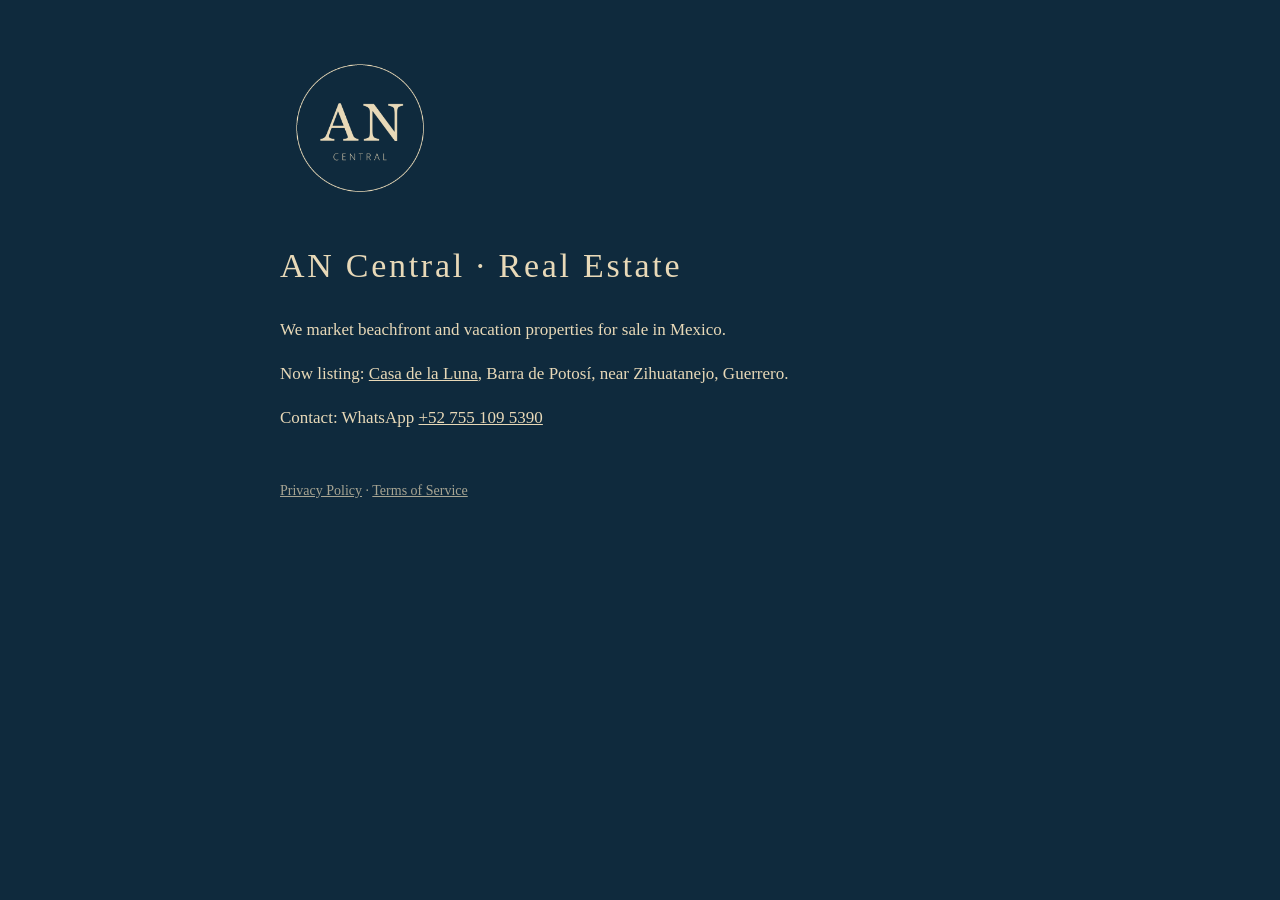
<file: index.html>
<!doctype html>
<html lang="en"><head><meta charset="utf-8"><meta name="viewport" content="width=device-width,initial-scale=1">
<title>AN Central · Real Estate</title><link rel="stylesheet" href="style.css"></head>
<body><main>
<img src="logo.png" alt="AN Central logo" width="160" height="160">
<h1>AN Central · Real Estate</h1>
<p>We market beachfront and vacation properties for sale in Mexico.</p>
<p>Now listing: <a href="https://www.casadelaluna.live/for-sale/">Casa de la Luna</a>, Barra de Potosí, near Zihuatanejo, Guerrero.</p>
<p>Contact: WhatsApp <a href="https://wa.me/527551095390">+52 755 109 5390</a></p>
<footer><a href="privacy.html">Privacy Policy</a> · <a href="terms.html">Terms of Service</a></footer>
</main></body></html>
</file>
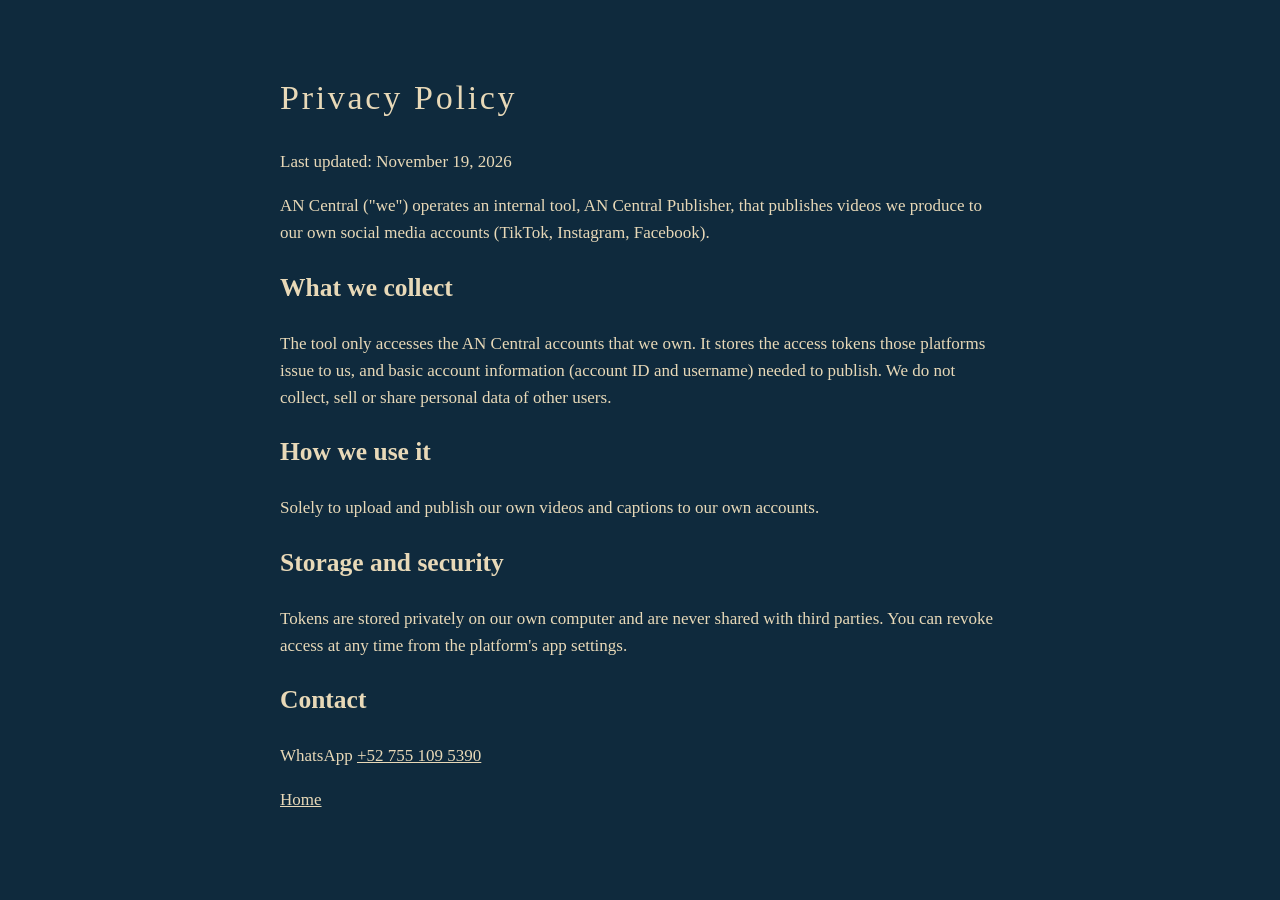
<file: privacy.html>
<!doctype html>
<html lang="en"><head><meta charset="utf-8"><meta name="viewport" content="width=device-width,initial-scale=1">
<title>Privacy Policy · AN Central</title><link rel="stylesheet" href="style.css"></head>
<body><main>
<h1>Privacy Policy</h1>
<p>Last updated: November 19, 2026</p>
<p>AN Central ("we") operates an internal tool, AN Central Publisher, that publishes videos we produce to our own social media accounts (TikTok, Instagram, Facebook).</p>
<h2>What we collect</h2>
<p>The tool only accesses the AN Central accounts that we own. It stores the access tokens those platforms issue to us, and basic account information (account ID and username) needed to publish. We do not collect, sell or share personal data of other users.</p>
<h2>How we use it</h2>
<p>Solely to upload and publish our own videos and captions to our own accounts.</p>
<h2>Storage and security</h2>
<p>Tokens are stored privately on our own computer and are never shared with third parties. You can revoke access at any time from the platform's app settings.</p>
<h2>Contact</h2>
<p>WhatsApp <a href="https://wa.me/527551095390">+52 755 109 5390</a></p>
<p><a href="index.html">Home</a></p>
</main></body></html>
</file>
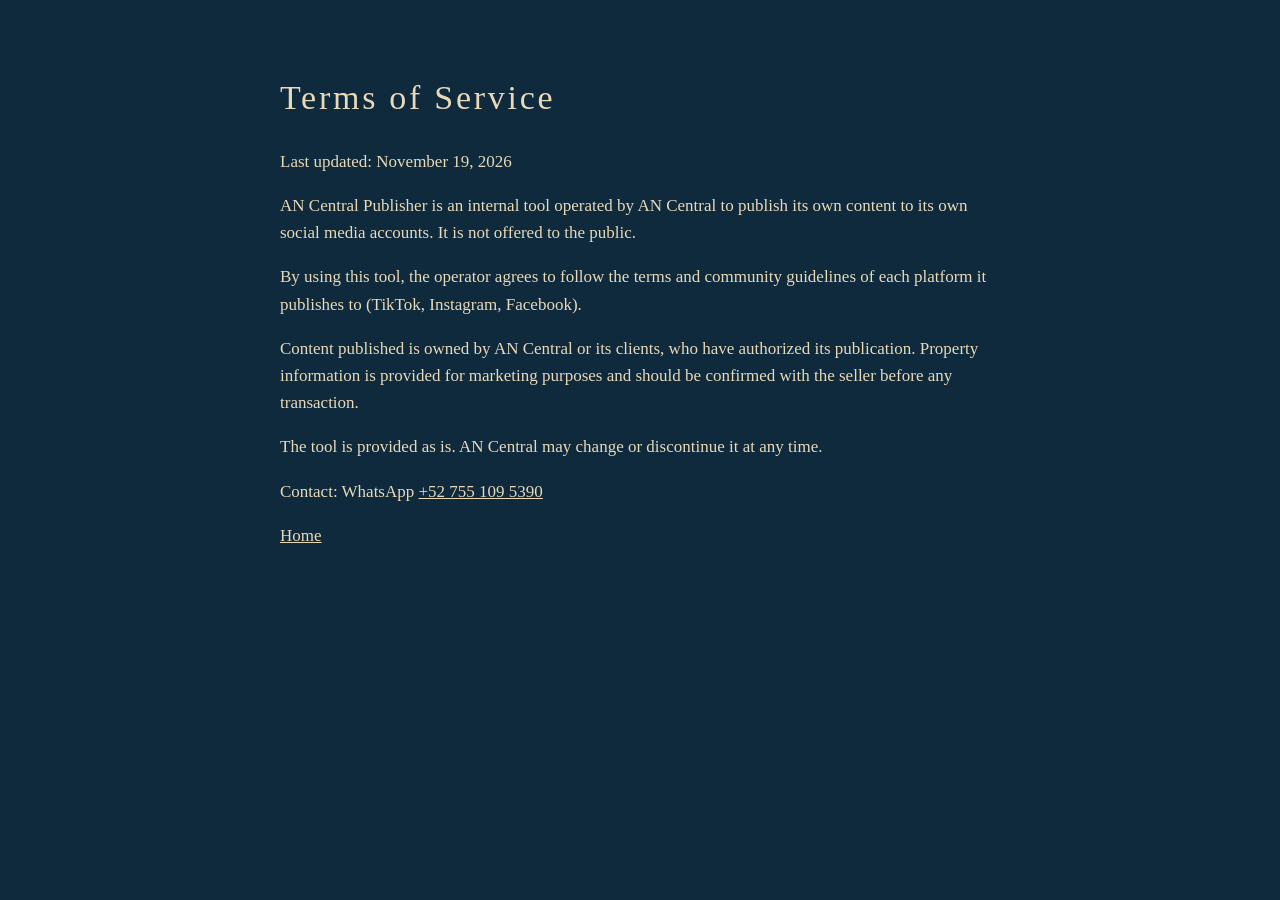
<file: terms.html>
<!doctype html>
<html lang="en"><head><meta charset="utf-8"><meta name="viewport" content="width=device-width,initial-scale=1">
<title>Terms of Service · AN Central</title><link rel="stylesheet" href="style.css"></head>
<body><main>
<h1>Terms of Service</h1>
<p>Last updated: November 19, 2026</p>
<p>AN Central Publisher is an internal tool operated by AN Central to publish its own content to its own social media accounts. It is not offered to the public.</p>
<p>By using this tool, the operator agrees to follow the terms and community guidelines of each platform it publishes to (TikTok, Instagram, Facebook).</p>
<p>Content published is owned by AN Central or its clients, who have authorized its publication. Property information is provided for marketing purposes and should be confirmed with the seller before any transaction.</p>
<p>The tool is provided as is. AN Central may change or discontinue it at any time.</p>
<p>Contact: WhatsApp <a href="https://wa.me/527551095390">+52 755 109 5390</a></p>
<p><a href="index.html">Home</a></p>
</main></body></html>
</file>
<file: style.css>
body{margin:0;font:17px/1.6 Georgia,serif;background:#0f2a3d;color:#e8d9b8}
main{max-width:720px;margin:0 auto;padding:48px 24px}
h1{font-weight:normal;letter-spacing:.08em}
a{color:#e8d9b8}
footer{margin-top:48px;font-size:14px;opacity:.7}
</file>
